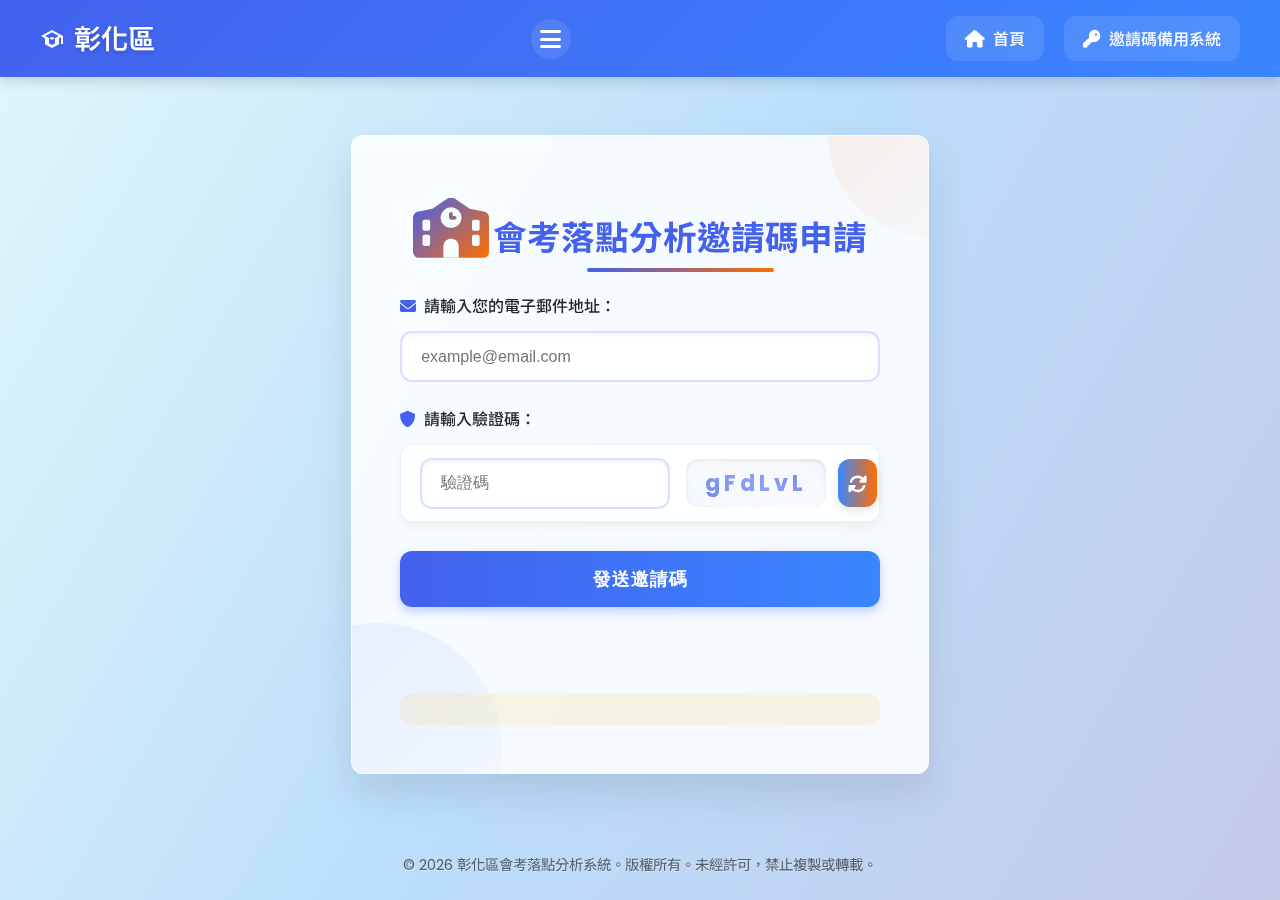
<file: application.html>
<html><head>
  <title>彰化區會考落點分析邀請碼</title>
  <meta charset="UTF-8">
  <meta name="viewport" content="width=device-width, initial-scale=1.0">
  <link rel="stylesheet" href="https://cdnjs.cloudflare.com/ajax/libs/font-awesome/6.0.0-beta3/css/all.min.css">
  <link rel="stylesheet" href="https://cdnjs.cloudflare.com/ajax/libs/animate.css/4.1.1/animate.min.css">
  <style>
    @import url('https://fonts.googleapis.com/css2?family=Poppins:wght@300;400;500;600;700&family=Noto+Sans+TC:wght@300;400;500;700&display=swap');
    
    :root {
      --primary-color: #4361ee;
      --secondary-color: #3a86ff;
      --accent-color: #ff6d00;
      --background-color: #f8f9fa;
      --card-background: #ffffff;
      --text-color: #212529;
      --success-color: #38b000;
      --warning-color: #ffb700;
      --error-color: #d00000;
      --shadow-color: rgba(0, 0, 0, 0.1);
      --border-radius: 12px;
      --transition: all 0.35s cubic-bezier(0.25, 0.46, 0.45, 0.94);
    }
  
    body {
      font-family: 'Poppins', 'Noto Sans TC', sans-serif;
      background-color: var(--background-color);
      margin: 0;
      padding: 0;
      display: flex;
      flex-direction: column;
      min-height: 100vh;
      color: var(--text-color);
      background: linear-gradient(120deg, #e0f7fa 0%, #bbdefb 50%, #c5cae9 100%);
    }
  
    .header {
      background: linear-gradient(135deg, var(--primary-color) 0%, var(--secondary-color) 100%);
      color: white;
      padding: 1rem 0;
      box-shadow: 0 4px 12px rgba(0,0,0,0.15);
      position: fixed;
      top: 0;
      left: 0;
      right: 0;
      z-index: 1000;
      backdrop-filter: blur(5px);
    }

    .header-content {
      display: flex;
      justify-content: space-between;
      align-items: center;
      max-width: 1200px;
      margin: 0 auto;
      padding: 0 1.5rem;
    }

    .header h1 {
      margin: 0;
      font-size: 1.7rem;
      font-weight: 600;
      text-shadow: 0 2px 4px rgba(0,0,0,0.2);
      display: flex;
      align-items: center;
    }
    
    .header h1::before {
      content: '';
      display: inline-block;
      width: 24px;
      height: 24px;
      background: url("data:image/svg+xml,%3Csvg xmlns='http://www.w3.org/2000/svg' fill='white' viewBox='0 0 24 24'%3E%3Cpath d='M12 3L1 9l4 2.18v6L12 21l7-3.82v-6l2-1.09V17h2V9L12 3zm6.82 6L12 12.72 5.18 9 12 5.28 18.82 9zM15 16.5l-3 1.5-3-1.5v-5l3-1.5 3 1.5v5z'/%3E%3C/svg%3E") no-repeat center center;
      margin-right: 10px;
    }

    .menu-icon {
      display: none;
      font-size: 1.5rem;
      cursor: pointer;
      width: 40px;
      height: 40px;
      border-radius: 50%;
      background-color: rgba(255, 255, 255, 0.1);
      display: flex;
      align-items: center;
      justify-content: center;
      transition: var(--transition);
    }
    
    .menu-icon:hover {
      background-color: rgba(255, 255, 255, 0.2);
    }

    .nav-menu {
      display: flex;
      gap: 1.2rem;
    }

    .nav-menu a {
      color: white;
      text-decoration: none;
      font-weight: 500;
      padding: 0.6rem 1.2rem;
      border-radius: var(--border-radius);
      transition: var(--transition);
      background-color: rgba(255, 255, 255, 0.1);
      display: flex;
      align-items: center;
      gap: 8px;
    }

    .nav-menu a i {
      font-size: 1.1rem;
    }

    .nav-menu a:hover {
      background-color: rgba(255, 255, 255, 0.25);
      transform: translateY(-2px);
      box-shadow: 0 4px 8px rgba(0,0,0,0.1);
    }

    .main-content {
      flex: 1;
      display: flex;
      justify-content: center;
      align-items: center;
      padding: 2rem 0;
      margin-top: 80px;
    }

    .container {
      background-color: var(--card-background);
      border-radius: var(--border-radius);
      box-shadow: 0 20px 40px var(--shadow-color);
      padding: 3rem;
      width: 100%;
      max-width: 480px;
      text-align: center;
      transition: var(--transition);
      position: relative;
      overflow: hidden;
      backdrop-filter: blur(5px);
      border: 1px solid rgba(255, 255, 255, 0.2);
      background: rgba(255, 255, 255, 0.85);
    }

    .container::before {
      content: '';
      position: absolute;
      top: -100px;
      right: -100px;
      width: 200px;
      height: 200px;
      background: linear-gradient(135deg, var(--accent-color) 0%, rgba(255,109,0,0.5) 50%, rgba(255,109,0,0) 100%);
      border-radius: 50%;
      opacity: 0.1;
      z-index: 0;
    }
    
    .container::after {
      content: '';
      position: absolute;
      bottom: -100px;
      left: -100px;
      width: 250px;
      height: 250px;
      background: linear-gradient(135deg, var(--primary-color) 0%, rgba(67,97,238,0.5) 50%, rgba(67,97,238,0) 100%);
      border-radius: 50%;
      opacity: 0.1;
      z-index: 0;
    }

    .container:hover {
      transform: translateY(-8px);
      box-shadow: 0 30px 60px rgba(0,0,0,0.15);
    }
  
    h2 {
      color: var(--primary-color);
      font-size: 2.1rem;
      margin-bottom: 1.8rem;
      font-weight: 700;
      position: relative;
      display: inline-block;
      z-index: 1;
    }
    
    h2:after {
      content: '';
      position: absolute;
      bottom: -8px;
      left: 25%;
      width: 50%;
      height: 4px;
      background: linear-gradient(90deg, var(--primary-color), var(--accent-color));
      border-radius: 2px;
    }
  
    form {
      display: flex;
      flex-direction: column;
      position: relative;
      z-index: 1;
    }
  
    label {
      margin-bottom: 0.75rem;
      font-weight: 500;
      text-align: left;
      color: var(--text-color);
      display: flex;
      align-items: center;
      gap: 8px;
    }
    
    label i {
      color: var(--primary-color);
    }
  
    input {
      padding: 0.9rem 1.2rem;
      border: 2px solid rgba(67, 97, 238, 0.2);
      border-radius: var(--border-radius);
      margin-bottom: 1.5rem;
      font-size: 1rem;
      transition: var(--transition);
      background-color: rgba(255, 255, 255, 0.9);
      box-shadow: 0 2px 4px rgba(0,0,0,0.05) inset;
    }
  
    input:focus {
      border-color: var(--primary-color);
      outline: none;
      box-shadow: 0 0 0 4px rgba(67, 97, 238, 0.15);
    }
  
    button {
      background: linear-gradient(to right, var(--primary-color), var(--secondary-color));
      color: white;
      border: none;
      padding: 1rem 1.2rem;
      border-radius: var(--border-radius);
      font-size: 1.1rem;
      font-weight: 600;
      cursor: pointer;
      transition: var(--transition);
      text-transform: uppercase;
      letter-spacing: 1px;
      position: relative;
      overflow: hidden;
      box-shadow: 0 4px 10px rgba(67, 97, 238, 0.3);
    }
  
    button:hover {
      background: linear-gradient(to right, var(--secondary-color), var(--primary-color));
      transform: translateY(-3px);
      box-shadow: 0 6px 15px rgba(67, 97, 238, 0.4);
    }

    button:disabled {
      background: linear-gradient(to right, #a0a0a0, #c0c0c0);
      cursor: not-allowed;
      box-shadow: none;
    }

    button::after {
      content: '';
      position: absolute;
      top: 50%;
      left: 50%;
      width: 5px;
      height: 5px;
      background: rgba(255, 255, 255, 0.5);
      opacity: 0;
      border-radius: 100%;
      transform: scale(1, 1) translate(-50%);
      transform-origin: 50% 50%;
    }

    @keyframes ripple {
      0% {
        transform: scale(0, 0);
        opacity: 1;
      }
      20% {
        transform: scale(25, 25);
        opacity: 1;
      }
      100% {
        opacity: 0;
        transform: scale(40, 40);
      }
    }

    button:focus:not(:active)::after {
      animation: ripple 1s ease-out;
    }
  
    .result {
      margin-top: 1.8rem;
      font-weight: 500;
      padding: 1.2rem;
      border-radius: var(--border-radius);
      transition: var(--transition);
      opacity: 0;
      transform: translateY(20px);
      position: relative;
      z-index: 1;
    }
  
    .success {
      background-color: rgba(56, 176, 0, 0.1);
      color: var(--success-color);
      border-left: 4px solid var(--success-color);
    }
  
    .error {
      background-color: rgba(208, 0, 0, 0.1);
      color: var(--error-color);
      border-left: 4px solid var(--error-color);
    }

    .warning {
      background-color: rgba(255, 183, 0, 0.1);
      color: var(--warning-color);
      border-left: 4px solid var(--warning-color);
    }

    .icon {
      font-size: 3.8rem;
      margin-bottom: 1.8rem;
      color: var(--accent-color);
      background: linear-gradient(135deg, var(--primary-color), var(--accent-color));
      -webkit-background-clip: text;
      -webkit-text-fill-color: transparent;
      animation: pulse-grow 3s ease-in-out infinite alternate;
    }

    @keyframes pulse-grow {
      0% {
        transform: scale(1);
      }
      50% {
        transform: scale(1.05);
      }
      100% {
        transform: scale(1);
      }
    }

    .animate__animated {
      animation-duration: 0.8s;
    }

    .progress-bar {
      width: 100%;
      height: 6px;
      background-color: rgba(67, 97, 238, 0.1);
      border-radius: 3px;
      margin-top: 1.2rem;
      overflow: hidden;
      display: none;
      position: relative;
    }

    .progress {
      width: 0%;
      height: 100%;
      background: linear-gradient(to right, var(--primary-color), var(--accent-color));
      transition: width 0.3s ease;
      position: relative;
    }
    
    .progress::after {
      content: '';
      position: absolute;
      top: 0;
      left: 0;
      width: 100%;
      height: 100%;
      background: linear-gradient(90deg, 
        rgba(255,255,255,0) 0%, 
        rgba(255,255,255,0.4) 50%, 
        rgba(255,255,255,0) 100%);
      animation: shimmer 1.5s infinite;
    }
    
    @keyframes shimmer {
      0% { transform: translateX(-100%); }
      100% { transform: translateX(100%); }
    }

    .shake {
      animation: shake 0.82s cubic-bezier(.36,.07,.19,.97) both;
      transform: translate3d(0, 0, 0);
      backface-visibility: hidden;
      perspective: 1000px;
    }

    @keyframes shake {
      10%, 90% {
        transform: translate3d(-1px, 0, 0);
      }
      
      20%, 80% {
        transform: translate3d(2px, 0, 0);
      }

      30%, 50%, 70% {
        transform: translate3d(-4px, 0, 0);
      }

      40%, 60% {
        transform: translate3d(4px, 0, 0);
      }
    }

    .modal {
      display: none;
      position: fixed;
      z-index: 1000;
      left: 0;
      top: 0;
      width: 100%;
      height: 100%;
      overflow: auto;
      background-color: rgba(0,0,0,0.5);
      backdrop-filter: blur(8px);
      transition: all 0.3s ease;
    }

    .modal-content {
      background-color: #fefefe;
      margin: 15% auto;
      padding: 2.5rem;
      border: 1px solid rgba(255,255,255,0.2);
      width: 80%;
      max-width: 550px;
      border-radius: var(--border-radius);
      text-align: center;
      box-shadow: 0 15px 35px rgba(0,0,0,0.2);
      animation: modalScale 0.4s cubic-bezier(0.175, 0.885, 0.32, 1.275);
      background: rgba(255, 255, 255, 0.95);
      position: relative;
    }

    @keyframes modalScale {
      from {opacity: 0; transform: scale(0.8);}
      to {opacity: 1; transform: scale(1);}
    }

    .close {
      position: absolute;
      top: 15px;
      right: 15px;
      color: #aaa;
      font-size: 28px;
      font-weight: bold;
      transition: color 0.3s, transform 0.3s;
      width: 40px;
      height: 40px;
      display: flex;
      align-items: center;
      justify-content: center;
      border-radius: 50%;
      background-color: rgba(0,0,0,0.05);
    }

    .close:hover,
    .close:focus {
      color: var(--primary-color);
      text-decoration: none;
      cursor: pointer;
      transform: rotate(90deg);
      background-color: rgba(0,0,0,0.1);
    }

    #countdown {
      font-size: 1.3rem;
      font-weight: bold;
      color: var(--warning-color);
      margin-top: 1.2rem;
      padding: 1rem;
      border-radius: var(--border-radius);
      background-color: rgba(255, 183, 0, 0.1);
    }

    .captcha-container {
      display: flex;
      justify-content: space-between;
      align-items: center;
      margin-bottom: 1.8rem;
      background-color: rgba(255, 255, 255, 0.85);
      border-radius: var(--border-radius);
      padding: 0.8rem 1.2rem;
      box-shadow: 0 4px 8px rgba(0,0,0,0.05);
      border: 1px solid rgba(67, 97, 238, 0.1);
    }

    #captcha-image {
      flex: 0 0 auto;
      width: 140px;
      height: 48px;
      background-color: rgba(67, 97, 238, 0.05);
      display: flex;
      justify-content: center;
      align-items: center;
      font-size: 1.4rem;
      font-weight: bold;
      letter-spacing: 4px;
      color: var(--primary-color);
      user-select: none;
      border-radius: var(--border-radius);
      margin-left: 1rem;
      position: relative;
      overflow: hidden;
      box-shadow: 0 2px 4px rgba(0,0,0,0.1) inset;
    }

    #captcha-image::before {
      content: '';
      position: absolute;
      top: -50%;
      left: -50%;
      width: 200%;
      height: 200%;
      background: linear-gradient(
        to bottom right,
        rgba(255, 255, 255, 0) 0%,
        rgba(255, 255, 255, 0.4) 50%,
        rgba(255, 255, 255, 0) 100%
      );
      transform: rotate(45deg);
      animation: shine 3s infinite;
    }

    @keyframes shine {
      0% {
        top: -150%;
        left: -150%;
      }
      100% {
        top: 150%;
        left: 150%;
      }
    }

    #refresh-captcha {
      background: linear-gradient(to right, var(--secondary-color), var(--accent-color));
      color: white;
      border: none;
      width: 50px;
      height: 48px;
      border-radius: var(--border-radius);
      font-size: 1.2rem;
      cursor: pointer;
      transition: var(--transition);
      margin-left: 0.8rem;
      display: flex;
      align-items: center;
      justify-content: center;
      box-shadow: 0 4px 8px rgba(0,0,0,0.1);
    }

    #refresh-captcha:hover {
      background: linear-gradient(to right, var(--accent-color), var(--secondary-color));
      transform: rotate(180deg);
      box-shadow: 0 6px 12px rgba(0,0,0,0.15);
    }

    #captcha-input {
      flex: 1;
      margin-bottom: 0;
    }

    .copyright {
      text-align: center;
      font-size: 0.9rem;
      color: var(--text-color);
      opacity: 0.7;
      padding: 1.5rem 0;
      text-shadow: 0 1px 0 rgba(255,255,255,0.5);
    }

    /* Mobile styles */
    @media (max-width: 768px) {
      .container {
        padding: 2rem;
        max-width: 90%;
      }

      h2 {
        font-size: 1.8rem;
      }

      .icon {
        font-size: 3rem;
      }

      input, button {
        font-size: 1rem;
      }

      .captcha-container {
        flex-direction: column;
        align-items: stretch;
        gap: 0.8rem;
      }

      #captcha-image {
        margin-left: 0;
        margin-top: 0.5rem;
        width: 100%;
      }

      #refresh-captcha {
        margin-left: 0;
        margin-top: 0.5rem;
        width: 100%;
        height: 48px;
      }

      .modal-content {
        width: 90%;
        margin: 30% auto;
        padding: 2rem;
      }

      .header-content {
        padding: 0 1rem;
      }

      .menu-icon {
        display: flex;
        position: absolute;
        right: 1rem;
        top: 50%;
        transform: translateY(-50%);
      }

      .nav-menu {
        display: none;
        flex-direction: column;
        width: 100%;
        position: absolute;
        top: 100%;
        left: 0;
        background: linear-gradient(135deg, var(--primary-color) 0%, var(--secondary-color) 100%);
        padding: 1rem;
        box-shadow: 0 8px 16px rgba(0,0,0,0.15);
        border-top: 1px solid rgba(255,255,255,0.1);
      }

      .nav-menu.active {
        display: flex;
      }

      .nav-menu a {
        padding: 0.8rem 1.2rem;
        width: 100%;
        box-sizing: border-box;
        justify-content: flex-start;
      }
    }
  </style>
</head>
<body>
  <div class="loading-overlay" style="display: none;">
    <div class="spinner"></div>
  </div>
  <header class="header">
    <div class="header-content">
      <h1>彰化區</h1>
      <div class="menu-icon" id="menuIcon">
        <i class="fas fa-bars"></i>
      </div>
      <nav class="nav-menu" id="navMenu">
        <a href="https://cchctw.github.io/" target="_blank"><i class="fas fa-home"></i> 首頁</a>
        <a href="https://cchctw.github.io/chcserial.number.html" target="_blank"><i class="fas fa-key"></i> 邀請碼備用系統</a>
      </nav>
    </div>
  </header>

<main class="main-content">
  <div class="container animate__animated animate__fadeIn">
    <i class="fas fa-school icon"></i>
    <h2 class="animate__animated animate__fadeInDown">會考落點分析邀請碼申請</h2>
    <form id="invitationForm" class="animate__animated animate__fadeInUp">
      <label for="email"><i class="fas fa-envelope"></i> 請輸入您的電子郵件地址：</label>
      <input type="email" id="email" name="email" required placeholder="example@email.com">
      
      <label for="captcha-input"><i class="fas fa-shield-alt"></i> 請輸入驗證碼：</label>
      <div class="captcha-container">
        <input type="text" id="captcha-input" name="captcha" required placeholder="驗證碼">
        <div id="captcha-image"></div>
        <button type="button" id="refresh-captcha">
          <i class="fas fa-sync-alt"></i>
        </button>
      </div>
      
      <button type="submit" id="submitBtn">發送邀請碼</button>
    </form>
    <div class="progress-bar">
      <div class="progress"></div>
    </div>
    <div id="result" class="result"></div>
    <div id="countdown"></div>
  </div>
</main>

<div id="infoModal" class="modal">
  <div class="modal-content">
    <span class="close">&times;</span>
    <h2>彰化區會考落點分析說明</h2>
    <p>請在收到邀請碼後，盡快前往落點分析網站進行分析。</p>
    <p>每個電子郵件地址需間隔8小時才能再次申請新的邀請碼。</p>
    <p>如有任何問題，請聯繫我們的客服團隊。</p>
  </div>
</div>

<footer class="copyright">
  &copy; <span id="currentYear"></span> 彰化區會考落點分析系統。版權所有。未經許可，禁止複製或轉載。
</footer>

<script src="https://cdnjs.cloudflare.com/ajax/libs/gsap/3.9.1/gsap.min.js"></script>
<script>
// Menu functionality
function initializeMenu() {
  const menuIcon = document.getElementById('menuIcon');
  const navMenu = document.getElementById('navMenu');
  
  menuIcon.addEventListener('click', () => {
    menuIcon.classList.toggle('active');
    navMenu.classList.toggle('active');
  });

  // Close menu when clicking outside
  document.addEventListener('click', (e) => {
    if (!navMenu.contains(e.target) && !menuIcon.contains(e.target)) {
      menuIcon.classList.remove('active');
      navMenu.classList.remove('active');
    }
  });

  // Close menu when window is resized beyond mobile breakpoint
  window.addEventListener('resize', () => {
    if (window.innerWidth > 768) {
      menuIcon.classList.remove('active');
      navMenu.classList.remove('active');
    }
  });
}

// Initialize result display functionality
function showResult(message, type) {
  const resultDiv = document.getElementById('result');
  resultDiv.innerHTML = message;
  resultDiv.className = `result ${type} animate__animated animate__fadeInUp`;
  resultDiv.style.display = 'block';
  resultDiv.style.opacity = '1';
}

// Captcha functionality
let captchaText = '';

function generateCaptcha() {
  const chars = 'ABCDEFGHJKLMNPQRSTUVWXYZabcdefghijkmnpqrstuvwxyz23456789';
  captchaText = '';
  for (let i = 0; i < 6; i++) {
    captchaText += chars.charAt(Math.floor(Math.random() * chars.length));
  }
  document.getElementById('captcha-image').textContent = captchaText;
}

// Initialize all functionality
document.addEventListener('DOMContentLoaded', () => {
  initializeMenu();
  generateCaptcha();
  
  // Set up event listeners
  document.getElementById('refresh-captcha').addEventListener('click', generateCaptcha);
  
  // Form submission handling
  document.getElementById('invitationForm').addEventListener('submit', handleFormSubmit);
  
  // Update copyright year
  document.getElementById('currentYear').textContent = new Date().getFullYear();
});

function handleFormSubmit(e) {
  e.preventDefault();
  const email = document.getElementById('email').value;
  const captchaInput = document.getElementById('captcha-input').value;
  const submitButton = document.querySelector('button[type="submit"]');
  const progressBar = document.querySelector('.progress-bar');
  const progress = document.querySelector('.progress');

  if (captchaInput.toLowerCase() !== captchaText.toLowerCase()) {
    showResult('<i class="fas fa-exclamation-triangle"></i> 驗證碼錯誤，請重新輸入。', 'error');
    document.querySelector('.container').classList.add('shake');
    setTimeout(() => {
      document.querySelector('.container').classList.remove('shake');
    }, 1000);
    generateCaptcha();
    return;
  }

  // Show loading state
  submitButton.disabled = true;
  submitButton.innerHTML = '<i class="fas fa-spinner fa-spin"></i> 發送中...';
  progressBar.style.display = 'block';
  gsap.to(progress, {duration: 2, width: '100%', ease: "power1.inOut"});
  document.querySelector('.loading-overlay').style.display = 'block';

  // API call
  fetch('https://script.google.com/macros/s/AKfycbwoM1xN3mmjmYY3m6BEVJ4cGP7zrxifMHo3pbloGA1tGtY1dqmbABH0D2rRqLiH5M_BRQ/exec', {
    method: 'POST',
    mode: 'no-cors',
    headers: {
      'Content-Type': 'application/x-www-form-urlencoded',
    },
    body: `email=${encodeURIComponent(email)}`
  })
  .then(() => {
    showResult('<i class="fas fa-check-circle"></i> 邀請碼已發送到您的郵箱，請查收。', 'success');
    showInfoModal();
    startCountdown(28800); // 8 hours
  })
  .catch(error => {
    console.error('Error:', error);
    showResult(`<i class="fas fa-times-circle"></i> 發送失敗: ${error.message}`, 'error');
    document.querySelector('.container').classList.add('shake');
  })
  .finally(() => {
    // Reset UI state
    submitButton.disabled = false;
    submitButton.innerHTML = '發送邀請碼';
    gsap.to(progressBar, {
      duration: 0.5, 
      opacity: 0, 
      onComplete: () => {
        progressBar.style.display = 'none';
        progress.style.width = '0%';
      }
    });
    document.querySelector('.loading-overlay').style.display = 'none';
    generateCaptcha();
  });
}

function startCountdown(count) {
  let counter = count;
  const countdownDiv = document.getElementById('countdown');
  countdownDiv.style.display = 'block';
  const intervalId = setInterval(() => {
    const hours = Math.floor(counter / 3600);
    const minutes = Math.floor((counter % 3600) / 60);
    const seconds = counter % 60;
    countdownDiv.textContent = `您可以在 ${hours} 小時 ${minutes} 分鐘 ${seconds} 秒後再次申請邀請碼。`;
    counter--;
    if (counter < 0) {
      clearInterval(intervalId);
      countdownDiv.style.display = 'none';
    }
  }, 1000);
}

function showInfoModal() {
  const modal = document.getElementById('infoModal');
  const closeBtn = modal.querySelector('.close');
  modal.style.display = 'block';
  
  closeBtn.addEventListener('click', () => {
    modal.style.display = 'none';
  });
  
  window.addEventListener('click', (e) => {
    if (e.target === modal) {
      modal.style.display = 'none';
    }
  });
}

// 禁用快捷鍵
document.addEventListener('keydown', function (e) {
  if (e.ctrlKey && (e.key === 'c' || e.key === 'C' || e.key === 'a' || e.key === 'A' || e.key === 'x' || e.key === 'X')) {
    e.preventDefault();
  }
});

// 檢測開發者工具
setInterval(function () {
  const devToolsOpened = function () {
    const widthThreshold = window.outerWidth - window.innerWidth > 160;
    const heightThreshold = window.outerHeight - window.innerHeight > 160;
    return widthThreshold || heightThreshold;
  };

  if (devToolsOpened()) {
    document.body.innerHTML = '<h1>請勿使用開發者工具！</h1>';
    window.location.reload();
  }
}, 1000);
</script>
</body>
</html>
</file>
